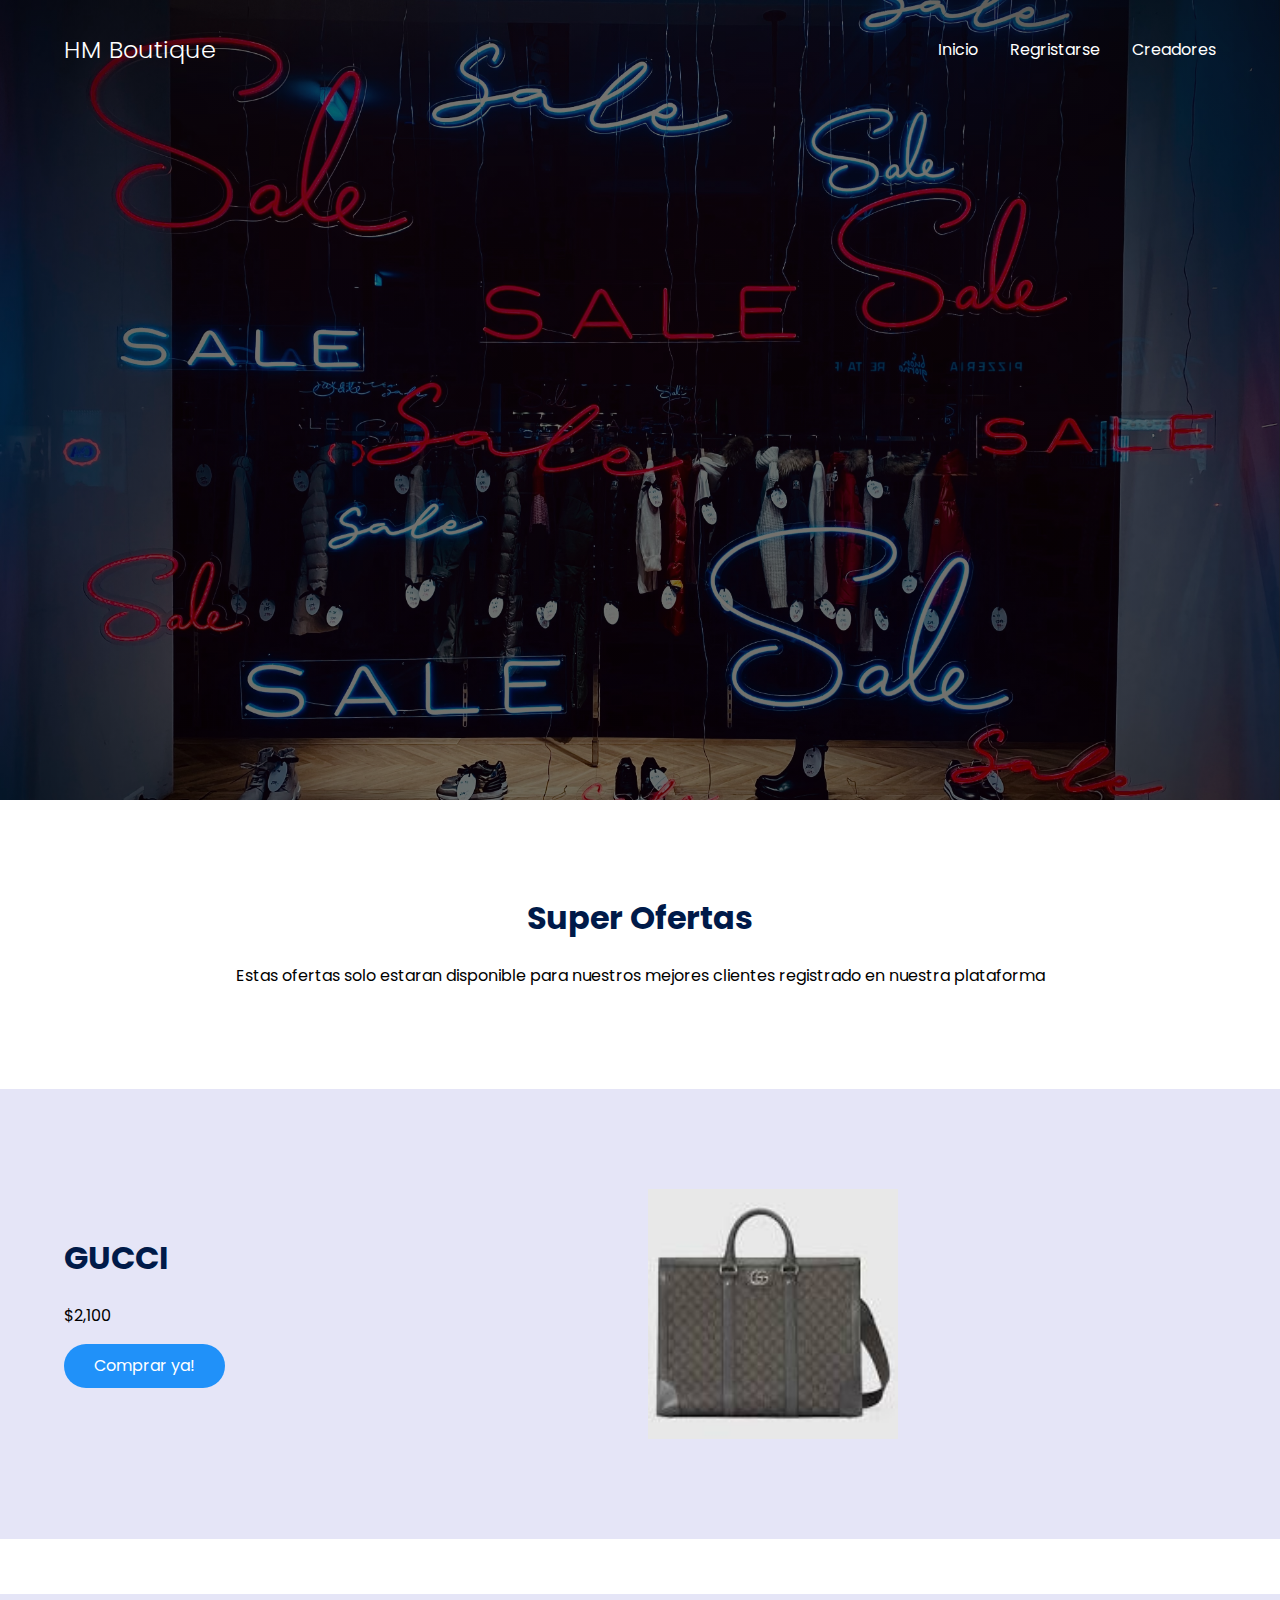
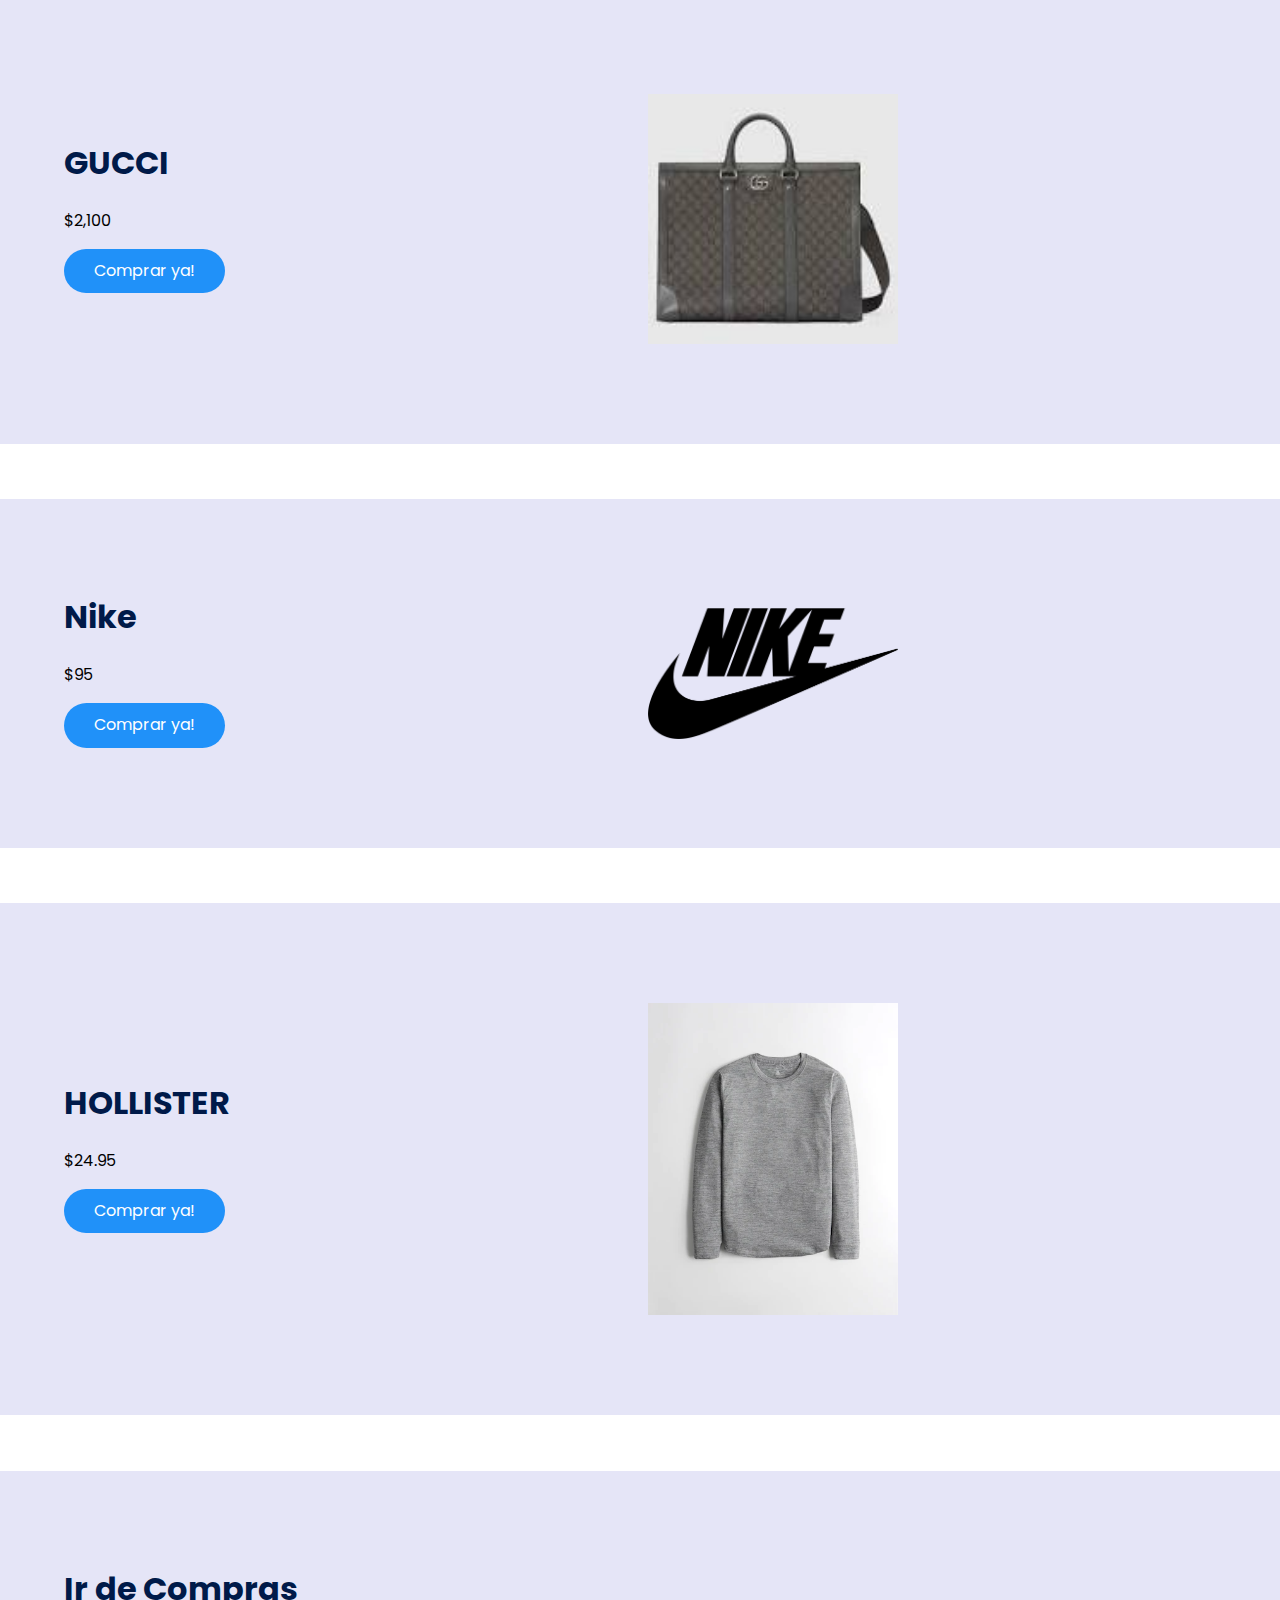
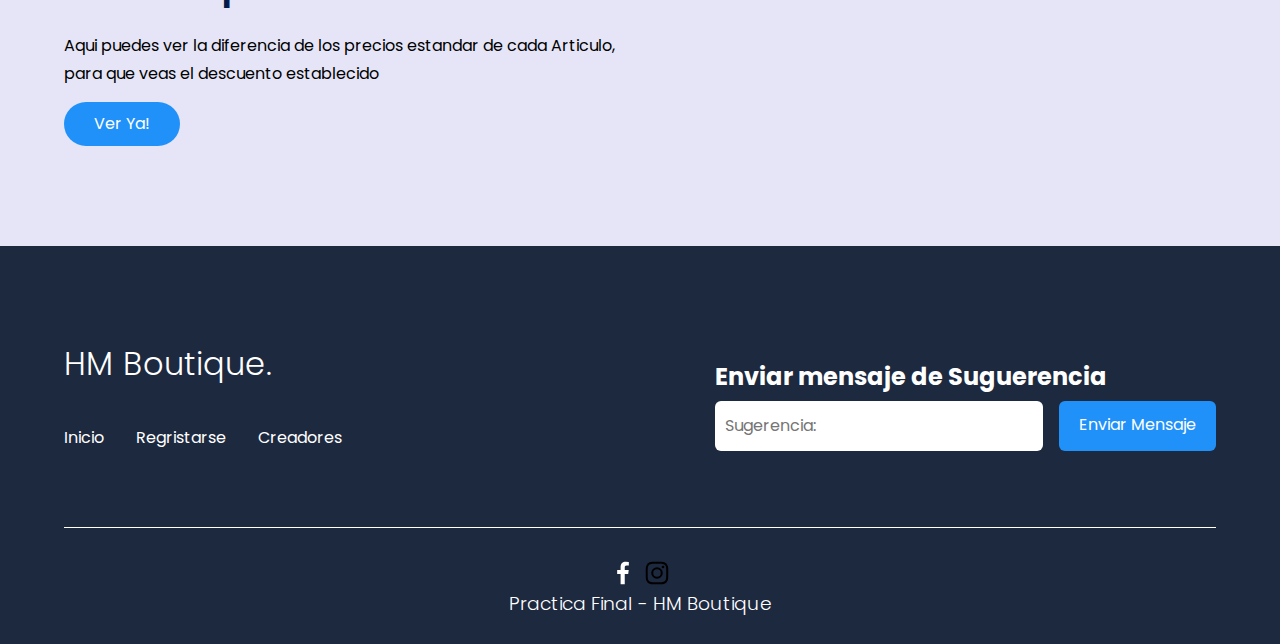
<file: Ofertas.html>
<!DOCTYPE html>
<html lang="es">
<head>
    <meta charset="UTF-8">
    <meta http-equiv="X-UA-Compatible" content="IE=edge">
    <meta name="viewport" content="width=device-width, initial-scale=1.0">
    <title>Ofertas</title>
    <link rel="shortcut icon" href="./img/logo-16x16.png" type="image/x-icon">
    <link rel="stylesheet" href="./css/normalize.css">
    <link rel="stylesheet" href="./css/estilos.css">

   

</head>
<body>

    <!--- menu de inicio--->
    <header class="hm">
        <nav class="nav container">
            <div class="nav__logo">
                <h2 class="nav__title">HM Boutique</h2>
            </div>

            <ul class="nav__link nav__link--menu">
                <li class="nav__items">
                    <a href="Index.html" class="nav__links">Inicio</a>
                    
                </li>
               
                <li class="nav__items">
                    <a href="#" class="nav__links">Regristarse</a>
                </li>
                <li class="nav__items">
                    <a href="Creadores.html" class="nav__links">Creadores</a>
                </li>

                <img src="./img/portada de ofertas.jpg" class="nav__close">
            </ul>
        </nav>



    </header>


    <section>
        <section class="container about">
            <h2 class="subtitle">Super Ofertas</h2>
            <p class="about__paragraph">Estas ofertas solo estaran disponible para nuestros mejores 
                clientes registrado en nuestra plataforma</p>
    </section>
    

    <section class="knowledge">
        <div class="knowledge__container container">
            <div class="knowledege__texts">
                <h2 class="subtitle">GUCCI</h2>
                <p class="knowledge__paragraph">$2,100</p>
                <a href="#" class="cta">Comprar ya!</a>
            </div>

            <figure class="knowledge__picture">
                <img src="./img/gucci cartera.jpg" class="knowledge__img">
            </figure>
        </div>
    </section>

    <br>
    <br>
    <br>
    <section class="knowledge">
        <div class="knowledge__container container">
            <div class="knowledege__texts">
                <h2 class="subtitle">GUCCI</h2>
                <p class="knowledge__paragraph">$2,100</p>
                <a href="#" class="cta">Comprar ya!</a>
            </div>

            <figure class="knowledge__picture">
                <img src="./img/gucci cartera.jpg" class="knowledge__img">
            </figure>
        </div>
    </section>

    <br>
    <br>
    <br>
    <section class="knowledge">
        <div class="knowledge__container container">
            <div class="knowledege__texts">
                <h2 class="subtitle">Nike</h2>
                <p class="knowledge__paragraph">$95</p>
                <a href="#" class="cta">Comprar ya!</a>
            </div>

            <figure class="knowledge__picture">
                <img src="./img/png-clipart-logo-brand-nike-swoosh-white-nike-angle-white.png" class="knowledge__img">
            </figure>
        </div>
    </section>

    <br>
    <br>
    <br>

    <section class="knowledge">
        <div class="knowledge__container container">
            <div class="knowledege__texts">
                <h2 class="subtitle">HOLLISTER</h2>
                <p class="knowledge__paragraph">$24.95</p>
                <a href="#" class="cta">Comprar ya!</a>
            </div>

            <figure class="knowledge__picture">
                <img src="./img/camiceta holister.webp" class="knowledge__img">
            </figure>
        </div>
    </section>

    <br>
    <br>
    <br>
    
    <section class="knowledge">
        <div class="knowledge__container container">
            <div class="knowledege__texts">
                <h2 class="subtitle">Ir de Compras</h2>
                <p class="knowledge__paragraph"> Aqui puedes ver la diferencia de los precios estandar de cada Articulo,
                    para que veas el descuento establecido </p>
                <a href="Ir de compras.html" class="cta">Ver Ya!</a>
            </div>

        </div>
    </section>


    <footer class="footer">
        <section class="footer__container container">
            <nav class="nav nav--footer">
                <h2 class="footer__title">HM Boutique.</h2>

                <ul class="nav__link nav__link--menu">
                    <li class="nav__items">
                        <a href="Index.html" class="nav__links">Inicio</a>
                        
                    </li>
                   
                    <li class="nav__items">
                        <a href="Registraese.html" class="nav__links">Regristarse</a>
                    </li>
                    <li class="nav__items">
                        <a href="Creadores.html" class="nav__links">Creadores</a>
                    </li>
    
                    <img src="./img/portada de ofertas.jpg" class="nav__close">
                </ul>
            </nav>

            <form class="footer__form" action="https://formspree.io/f/mknkkrkj" method="POST">
                <h2 class="footer__newsletter">Enviar mensaje de Suguerencia</h2>
                <div class="footer__inputs">
                    <input type="suguerencia" placeholder="Sugerencia:" class="footer__input" name="_replyto">
                    <input type="submit" value="Enviar Mensaje" class="footer__submit">
                </div>
            </form>
        </section>

        <section class="footer__copy container">
            <div class="footer__social">
                <a href="#" class="footer__icons"><img src="./img/facebook.svg" class="footer__img"></a>
                
                <a href="#" class="footer__icons"><img src="./img/bxl-instagram (2).svg" class="footer__img" animation='burst' flip='vertical' color='#ffffff'></a>
                
            </div>

            <h3 class="footer__copyright">Practica Final - HM Boutique</h3>
        </section>


    


</body>
</html>
</file>
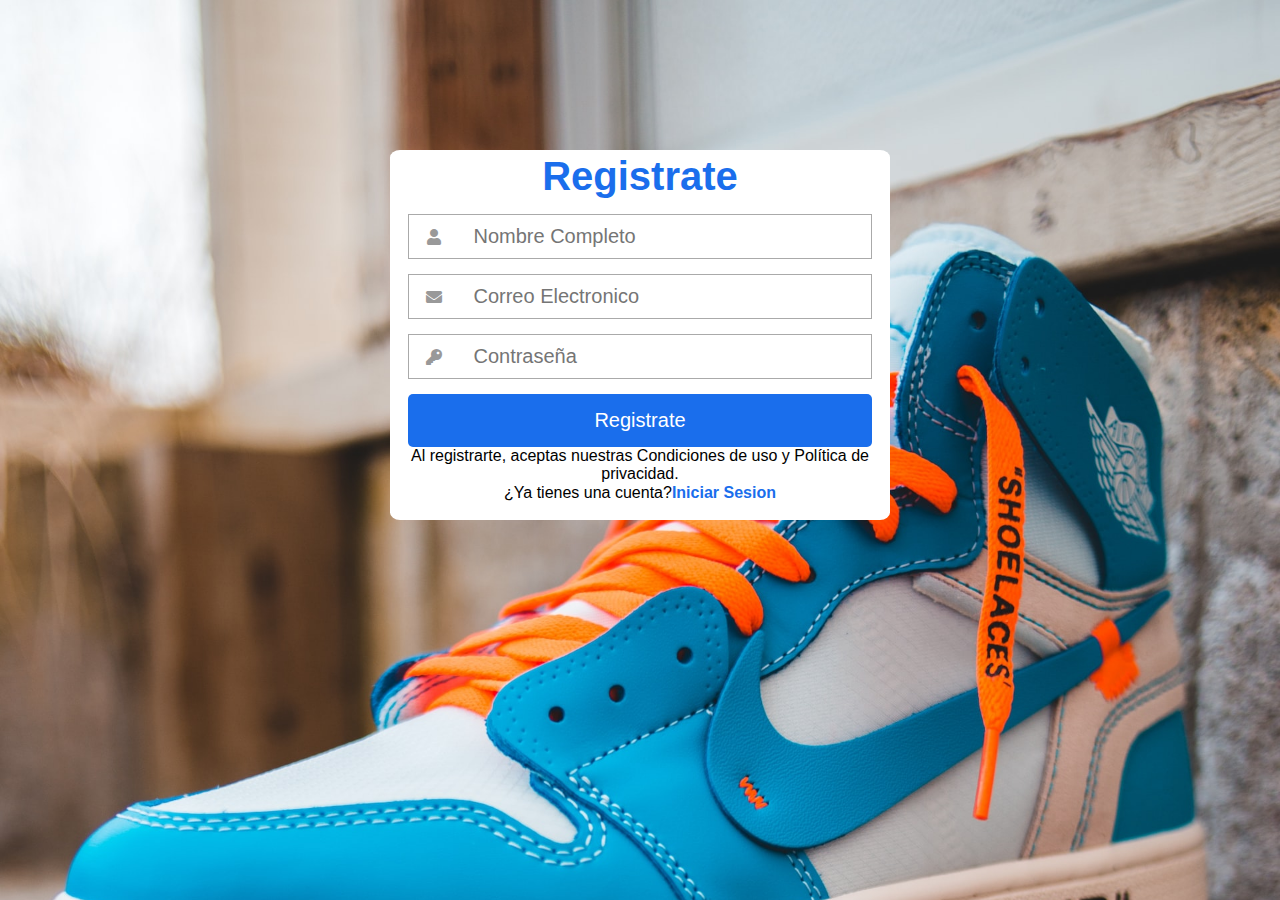
<file: registrar.html>
<!DOCTYPE html>
<html lang="es">
<head>
	<meta charset="UTF-8">
	<title></title> 
	<meta name="viewport" content="width=device-width, user-scalable=yes, initial-scale=1.0, maximum-scale=3.0, minimum-scale=1.0">
 <link rel="stylesheet" href="https://use.fontawesome.com/releases/v5.6.3/css/all.css" >

 <link rel="shortcut icon" href="./img/logo-16x16.png" type="image/x-icon">
    <link rel="stylesheet" href="./css/normalize.css">
    <link rel="stylesheet" href="./css/estilos.css">
	<link rel="stylesheet" href="/css/estilologin.css">
	

</head>  
<body>
 <form class="formulario">
    
    <h1>Registrate</h1>
     <div class="contenedor">
     
     <div class="input-contenedor">
         <i class="fas fa-user icon"></i>
         <input type="text" placeholder="Nombre Completo">
         
         </div>
         
         <div class="input-contenedor">
         <i class="fas fa-envelope icon"></i>
         <input type="text" placeholder="Correo Electronico">
         
         </div>
         
         <div class="input-contenedor">
        <i class="fas fa-key icon"></i>
         <input type="password" placeholder="Contraseña">
         
         </div>
         <input type="submit" value="Registrate" class="button">
         <p>Al registrarte, aceptas nuestras Condiciones de uso y Política de privacidad.</p>
         <p>¿Ya tienes una cuenta?<a class="link" href="login.html">Iniciar Sesion</a></p>
     </div>
    </form>
</body>
</html>
</file>
<file: css/estilos.css>
@import url('https://fonts.googleapis.com/css2?family=Poppins:wght@300;400;600;700&display=swap');

:root {
    --padding-container: 100px 0;
    --color-title: #001A49;
}

body {
    font-family: 'Poppins', sans-serif;
}

.container {
    width: 90%;
    max-width: 1200px;
    margin: 0 auto;
    overflow: hidden;
    padding: var(--padding-container);
}

.articulos__img{
    width: 200px;
    height: 200px;
    
    object-fit: cover;
    object-position: 50% 50%;
}

.hero {
    width: 100%;
    height: 100vh;
    min-height: 600px;
    max-height: 800px;
    position: relative;
    display: grid;
    grid-template-rows: 100px 1fr;
    color: #fff;
}

.hero::before { /* Para darle formato a la portada */
    content: "";
    position: absolute;
    top: 0;
    left: 0;
    width: 100%;
    height: 100%;
    background-image: linear-gradient(180deg, #0705058c 0%, #0000008c 100%), url('/img/hm2.jpg');
    background-size: cover;
    clip-path: polygon(0 0, 100% 0, 84% 100%, 13% 100%);
    z-index: -1;
}

.hm {
    width: 100%;
    height: 100vh;
    min-height: 600px;
    max-height: 800px;
    position: relative;
    display: grid;
    grid-template-rows: 100px 1fr;
    color: #fff;
}

.hm::before { /* Para darle formato a la portada de ofertas */
    content: "";
    position: absolute;
    top: 0;
    left: 0;
    width: 100%;
    height: 100%;
    background-image: linear-gradient(180deg, #0705058c 0%, #0000008c 100%), url('../img/portada\ de\ ofertas.jpg');
    background-size: cover;
    
    z-index: -1;
}

/* Nav */

.nav {
    --padding-container: 0;
    height: 100%;
    display: flex;
    align-items: center;
}

.nav__title {
    font-weight: 300;
}

.nav__link {
    margin-left: auto;
    padding: 0;
    display: grid;
    grid-auto-flow: column;
    grid-auto-columns: max-content;
    gap: 2em;
}

.nav__items {
    list-style: none;
}

 /* Para el color del inicio*/
.nav__links {
    color: rgb(255, 255, 255);
    text-decoration: none;
}

.nav__menu {
    margin-left: auto;
    cursor: pointer;
    display: none;
}


.nav__img {
    display: block;
    width: 30px;
}


.nav__close {
    display: var(--show, none);
}


/* Hero container */

.hero__container {
    max-width: 800px;
    --padding-container: 0;
    display: grid;
    grid-auto-rows: max-content;
    align-content: center;
    gap: 1em;
    padding-bottom: 100px;
    text-align: center;
}

.hero__title {
    font-size: 3rem;
}

.hero__paragraph { 
    margin-bottom: 20px;
}

.cta {
    display: inline-block;
    background-color: #2091F9;
    justify-self: center;
    color: #fff;
    text-decoration: none;
    padding: 13px 30px;
    border-radius: 32px;
}

/* About */

.about {
    text-align: center;
}

.subtitle {
    color: var(--color-title);
    font-size: 2rem;
    margin-bottom: 25px;
}


.about__paragraph {
    line-height: 1.7;
}

.about__main {
    padding-top: 80px;
    display: grid;
    width: 90%;
    margin: 0 auto;
    gap: 1em;
    overflow: hidden;
    grid-template-columns: repeat(auto-fit, minmax(260px, auto));
}


.about__icons {
    display: grid;
    gap: 1em;
    justify-items: center;
    width: 260px;
    overflow: hidden;
    margin: 0 auto;
}

.about__icon {
    width: 40px;
}

/* Knowledge */

.knowledge {
    background-color: #e5e5f7;
    background-image: radial-gradient(#444cf7 0.5px, transparent 0.5px), radial-gradient(#444cf7 0.5px, #e5e5f7 0.5px);
    background-size: 12px 12px;
    background-position: 0 0, 10px 10px;
    overflow: hidden;
}

.knowledge__container{
    display: grid;
    grid-template-columns: 1fr 1fr;
    gap: 1em;
    align-items: center;
}

.knowledge__picture{
    max-width: 500px;
}

.knowledge__paragraph{
    line-height: 1.7;
    margin-bottom: 15px;
}

.knowledge__img{
    width: 50%;
    display: block;
}

/* price */

.price{
    text-align: center;
}

.price__table{
    padding-top: 60px;
    display: flex;
    flex-wrap: wrap;
    gap: 2.5em;
    justify-content: space-evenly;
    align-items: center;
}

.price__element{
    background-color: #e5e5f7;
    text-align: center;
    border-radius: 10px;
    width: 330px;
    padding: 40px;
    --color-plan: #696871;
    --color-price: #1D293F;
    --bg-cta: #fff;
    --color-cta: #5454D4;
    --color-items: #696871;
}

.price__element--best{
    width: 370px;
    padding: 60px 40px;
    background-color: #3bdfd6;
    --color-plan: rgb(255 255 255 / 75%);
    --color-price: #fff;
    --bg-cta: #0e837d;
    --color-cta: #FFF;
    --color-items: #fff;
}


.price__name{
    color: var(--color-plan);
    margin-bottom: 15px;
    font-weight: 300;
}

.price__price{
    font-size: 2.5rem;
    color: var(--color-price);
}

.price__items{
    margin-top: 35px;
    display: grid;
    gap: 1em;
    font-weight: 300;
    font-size: 1.2rem;
    margin-bottom: 50px;
    color: var(--color-items);
}

.price__cta{
    display: block;
    padding: 20px 0;
    border-radius: 10px;
    text-decoration: none;
    background-color: var(--bg-cta);
    font-weight: 600;
    color: var(--color-cta);
    box-shadow: 0 0 1px rgba(0, 0, 0, .5);
}

/* Testimony */

.testimony{
    background-color: #015741;
}

.testimony__container{
    display: grid;
    grid-template-columns: 50px 1fr 50px;
    gap: 1em;
    align-items: center;
}

.testimony__body{
    display: grid;
    grid-template-columns: 1fr max-content;
    justify-content: space-between;
    align-items: center;
    gap: 2em;
    grid-column: 2/3;
    grid-row: 1/2;
    opacity: 0;
    pointer-events: none;
}


.testimony__body--show{
    pointer-events: unset;
    opacity: 1;
    transition: opacity 1.5s ease-in-out;
}

.testimony__img{
    width: 250px;
    height: 250px;
    border-radius: 50%;
    object-fit: cover;
    object-position: 50% 30%;
}



.testimony__texts{
    max-width: 700px;
}

.testimony__course{
    background-color: rgb(129, 225, 65);
    color: #fff;
    display: inline-block;
    padding: 5px;
}

.testimony__arrow{
    width: 90%;
    cursor: pointer;
}

/* Questions */

.questions{
    text-align: center;
}

.questions__container{
    display: grid;
    gap: 2em;
    padding-top: 50px;
    padding-bottom: 100px;
}

.questions__padding{
    padding: 0;
    transition: padding .3s;
    border: 1px solid #5454D4;
    border-radius: 6px;
}

.questions__padding--add{
    padding-bottom: 30px;
}

.questions__answer{
    padding: 0 30px 0;
    overflow: hidden;
}

.questions__title{
    text-align: left;
    display: flex;
    font-size: 20px;
    padding: 30px 0 30px;
    cursor: pointer;
    color: var(--color-title);
    justify-content: space-between;
}

.questions__arrow{
    border-radius: 50%;
    background-color: var(--color-title);
    width: 25px;
    height: 25px;
    display: flex;
    justify-content: center;
    align-items: center;
    align-self: flex-end;
    margin-left: 10px;
    transition:  transform .3s;
}

.questions__arrow--rotate{
    transform: rotate(180deg);
}

.questions__show{
    text-align: left;
    height: 0;
    transition: height .3s;
}

.questions__img{
    display: block;
}

.questions__copy{
    width: 60%;
    margin: 0 auto;
    margin-bottom: 30px;
}

/* Footer */

.footer{
    background-color: #1D293F;
}

.footer__title{
    font-weight: 300;
    font-size: 2rem;
    margin-bottom: 30px;
}

.footer__title, .footer__newsletter{
    color: #fff;
}


.footer__container{
    display: flex;
    justify-content: space-between;
    align-items: center;
    border-bottom: 1px solid #fff;
    padding-bottom: 60px;
}

.nav--footer{
    padding-bottom: 20px;
    display: grid;
    gap: 1em;
    grid-auto-flow: row;
    height: 100%;
}

.nav__link--footer{
    display: flex;
    margin: 0;
    margin-right: 20px;
    flex-wrap: wrap;
}

.footer__inputs{
    margin-top: 10px;
    display: flex;
    overflow: hidden;
}

.footer__input{
    background-color: #fff;
    height: 50px;
    display: block;
    padding-left: 10px;
    border-radius: 6px;
    font-size: 1rem;
    outline: none;
    border: none;
    margin-right: 16px;
}

.footer__submit{
    margin-left: auto;
    display: inline-block;
    height: 50px;
    padding: 0 20px ;
    background-color: #2091F9;
    border: none;
    font-size: 1rem;
    color: #fff;
    border-radius: 6px;
    cursor: pointer;
}

.footer__copy{
    --padding-container: 30px 0;
    text-align: center;
    color: #fff;
}

.footer__copyright{
    font-weight: 300;
}

.footer__icons{
    margin-bottom: 10px;
}

.footer__img{
    width: 30px;
}

/* Media queries */

@media (max-width:800px){
    .nav__menu{
        display: block;
    }

    .nav__link--menu{
        position: fixed;
        background-color: #000;
        top: 0;
        left: 0;
        height: 100%;
        width: 100%;
        display: flex;
        flex-direction: column;
        justify-content: space-evenly;
        align-items: center;
        z-index: 100;
        opacity: 0;
        pointer-events: none;
        transition: .7s opacity;
    }

    .nav__link--show{
        --show: block;
        opacity:1 ;
        pointer-events: unset;
    }

    .nav__close{
        position: absolute;
        top: 30px;
        right: 30px;
        width: 30px;
        cursor: pointer;
    }

    .hero__title{
        font-size: 2.5rem;
    }


    .about__main{
        gap: 2em;
    }

    .about__icons:last-of-type{
        grid-column: 1/-1;
    }


    .knowledge__container{
        grid-template-columns: 1fr;
        grid-template-rows: max-content 1fr;
        gap: 3em;
        text-align: center;
    }

    .knowledge__picture{
        grid-row: 1/2;
        justify-self: center;
    }

    .testimony__container{
        grid-template-columns: 30px 1fr 30px;
    }

    .testimony__body{
        grid-template-columns: 1fr;
        grid-template-rows: max-content max-content;
        gap: 3em;
        justify-items:center ;
    }


    .testimony__img{
        width: 200px;
        height: 200px;
        
    }

    .questions__copy{
        width: 100%;
    }

    .footer__container{
        flex-wrap: wrap;
    }

    .nav--footer{
        width: 100%;
        justify-items: center;
    }

    .nav__link--footer{
        width: 100%;
        justify-content: space-evenly;
        margin: 0;
    }

    .footer__form{
        width: 100%;
        justify-content: space-evenly;
    }

    .footer__input{
        flex: 1;
    }

}

@media (max-width:600px){
    .hero__title{
        font-size: 2rem;
    }

    .hero__paragraph{
        font-size: 1rem;
    }

    .subtitle{
        font-size: 1.8rem;
    }

    .price__element{
        width: 90%;
    }

    .price__element--best{
        width: 90%;
        /* padding: 40px; */
    }

    .price__price{
        font-size: 2rem;
    }

    .testimony{
        --padding-container: 60px 0;
    }

    .testimony__container{
        grid-template-columns: 28px 1fr 28px;
        gap: .9em;
    }

    .testimony__arrow{
        width: 100%;
    }

    .testimony__course{
        margin-top: 15px;
    }

    .questions__title{
        font-size: 1rem;
    }

    .footer__title{
        justify-self: start;
        margin-bottom: 15px;
    }

    .nav--footer{
        padding-bottom: 60px;
    }

    .nav__link--footer{
        justify-content: space-between;
    }

    .footer__inputs{
        flex-wrap: wrap;
    }

    .footer__input{
        flex-basis: 100%;
        margin: 0;
        margin-bottom: 16px;
    }

    .footer__submit{
        margin-right: auto;
        margin-left: 0;
        

        /* 
        margin:0;
        width: 100%;
        */
    }
}
</file>
<file: css/estilologin.css>
body {
    font-family: Arial, Helvetica, sans-serif;
    margin: 0;
   background-image:  url(/img/hm2.jpg);
    background-repeat: no-repeat;
    background-size: 100%
}
* {
    box-sizing: border-box;
}
.contenedor{
    width: 100%;
    padding: 15px;
}
.formulario{
    background: #fff;
    margin-top: 150px;
    padding: 3px;
}
h1{
    text-align: center;
    color: #1a6eec;
    font-size: 40px;
}
input[type="text"],
input[type="password"]{
    font-size: 20px;
    width: 82%;
    padding: 10px;
    border: none;
}
.input-contenedor{
    margin-bottom: 15px;
    border: 1px solid #aaa;
}
.icon{
    min-width: 50px;
    text-align: center;
    color: #999;
}
.button{
    border: none;
    width: 100%;
    color: white;
    font-size: 20px;
    background:  #1a6eec;
    padding: 15px 20px;
    border-radius: 5px;
    cursor: pointer;
}
.button:hover{
    background: cadetblue;
}
p{
    text-align: center;
}
.link{
    text-decoration: none;
      color: #1a6eec;
    font-weight: 600;
}
.link:hover{
     color: cadetblue;
}
@media(min-width:768px)
{
    .formulario{
        margin: auto;
        width: 500px;
        margin-top: 150px;
        border-radius: 2%;
    }
}
</file>
